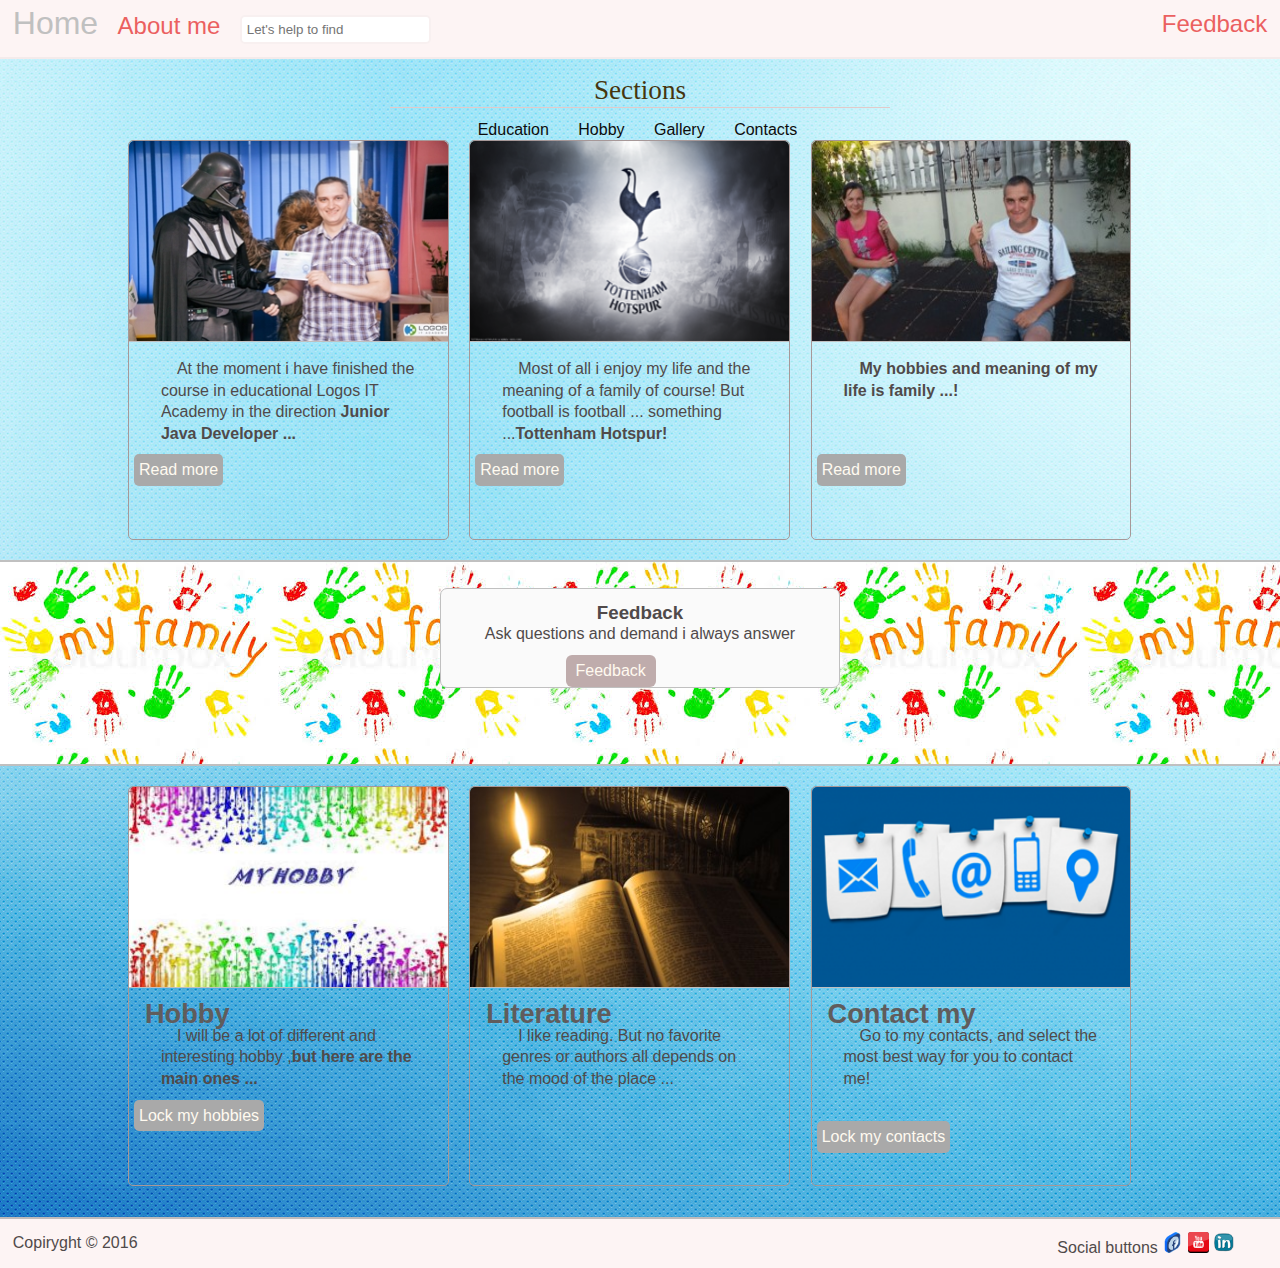
<file: index.html>
<!DOCTYPE html>
<html lang="en">
    
    <head>
        <meta  charset="UTF-8"/>
        <meta name="keywords" content="test, site, website"/>
        <meta name="description" content="This site is about me"/>
        <link rel="stylesheet" href="css/style.css" type="text/css"/>
        <link rel="shortcut icon" href="img/mini.png" type="image/x-icon"/>
        <title>My site</title>
    </head>
    <body>
       <div id="page-wrap">
        <header>
          <a href="index.html" title="Home" id="logo">Home</a> 
          <span class="contact"><a href="about.html" title="Information about me">About me</a></span>
          <input type="text" class="field" placeholder="Let's help to find"/> 
          <span class="right"><span class="contact"><a href="feedback.html" title="Feedback">Feedback</a></span>
          </span>
        </header>
        <div class="clear"><br /></div>
        <center>
            <div id="menu">Sections<hr /></div>
            <div id="menuHref">
                <a href="educ.html">Education</a>
                <a href="hobb.html">Hobby</a>
                <a href="gal.html">Gallery</a>
                <a href="cont.html">Сontacts</a>
            </div>
        </center>
        <div id="wrapper">
            <div id="arcticles">
                <article>
                         <img src="img/educ.jpg" alt="Image" title="Image"/>
                         <p>At the moment i have finished the course in educational Logos IT Academy in the direction <b>Junior Java Developer ...</b></p>
                       <a href="http://lgs.lviv.ua/java/" title="See article"> Read more</a>
                </article>
                  <article>
                        <!--<h2>Hobby</h2><br>-->
                         <img src="img/tottenham.png" alt="Image" title="Image"/>
                         <p>Most of all i enjoy my life and the meaning of a family of course! But football is football ... something ...<b>Tottenham Hotspur!</b></p>
                      <a href="http://www.tottenhamhotspur.com/" title="See article">Read more</a>
                </article>
                  <article>
                      <img src="img/fam_1.jpg" alt="Image" title="Image"/>
                       <p><b>My hobbies and meaning of my life is family ...!</b></p><br><br>
                      <a href="gal.html" title="See gallery"> Read more</a>
                </article>
            </div>
            <div class="clear">
            <div id="main_soc_block">
               <center>
                <div id="main_soc_block_in">
                      <h3>Feedback</h3>
                    <p>Ask questions and demand i always answer</p>
                    <a href="feedback.html" title="Feedback">Feedback</a>
                </div>
                </center>
            </div>
            </div>
            <div id="arcticles">
                    <article>
                    <img src="img/hobby.jpg" alt="Image" title="Hobby"/>
                    <h2>Hobby</h2>
                    <p>I will be a lot of different and interesting hobby
                    ,<b>but here are the main ones ...</b></p>
                    <a href="hobb.html" title="See more">Lock my hobbies</a>
                </article>
                  <article>
                      <img src="img/literature.jpg" alt="image" title="Literature"/>
                       <h2>Literature</h2>
                         <p>I like reading.
                         But no favorite genres or authors
                         all depends on the mood of the place ...</p>
                </article>
                  <article>
                      <img src="img/contact.png" alt="image" title="My contacts"/>
                       <h2>Contact my</h2>
                         <p>Go to my contacts,
                         and select the most best way for you to contact me!</p><br>
                 <a href="cont.html" title="contacts">Lock my contacts</a>
                </article>
            </div>
            <div class="clear"><br /></div>
        </div>
        </div>
        
        <footer>
           <span class="left">Copiryght &copy; 2016</span>
           <span class="right">Social buttons
             <img src="img/Facebook_.png" alt="Facebook Group" title="Facebook Group"/>
             <img src="img/youtube.png" alt="YouTube" title="Come to YouTube">
             <img src="img/linkedin.png" alt="YouTube" title="Come to Linkedin">
           </span>
        </footer>
    </body>
</html>
</file>
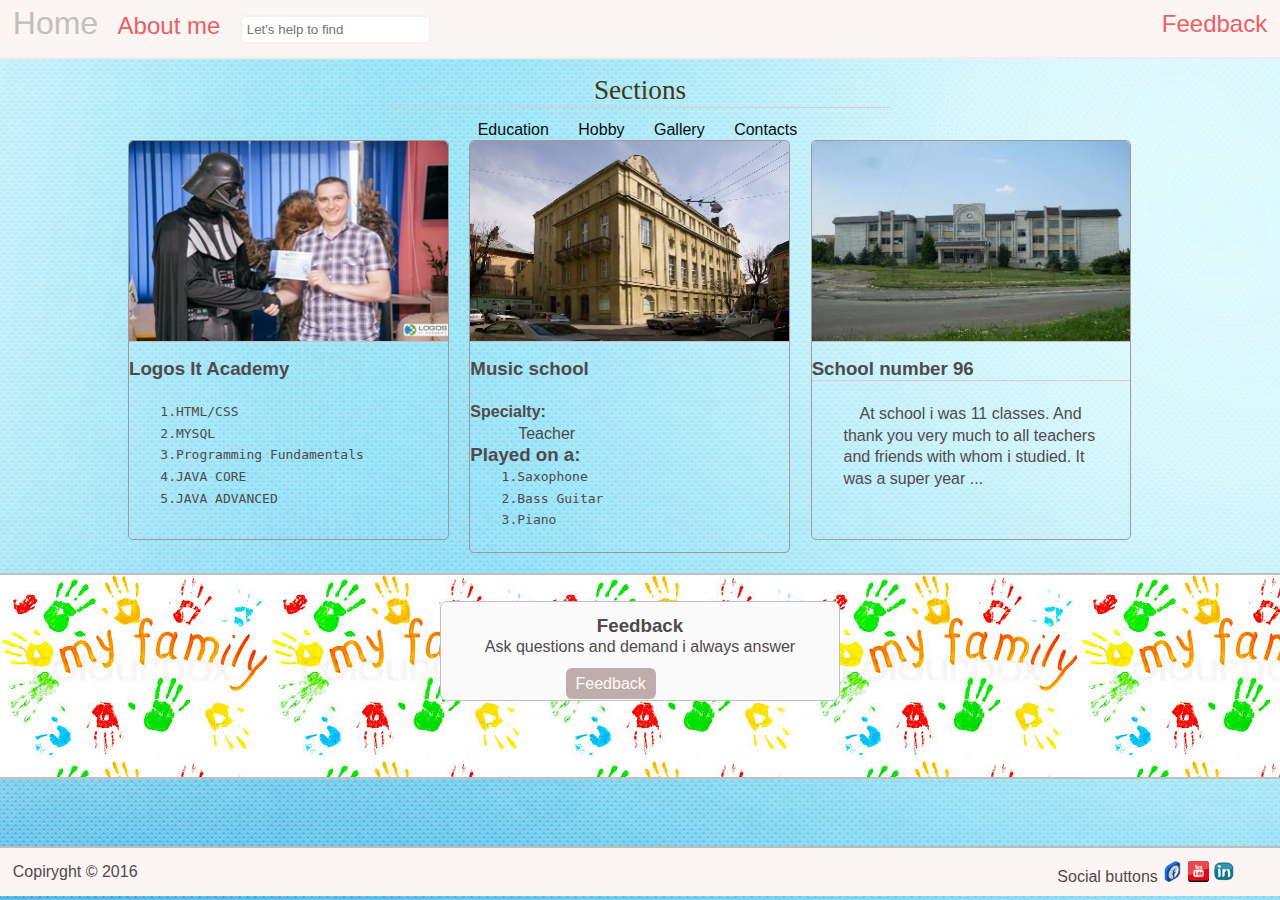
<file: educ.html>
<!DOCTYPE html>
<html lang="en">
    <head>
        <meta  charset="UTF-8"/>
        <meta name="keywords" content="test, site, website"/>
        <meta name="description" content="This site is about me"/>
        <link rel="stylesheet" href="css/style.css"type="text/css"/>
        <link rel="shortcut icon" href="img/mini.png" type="image/x-icon"/>
        <title>Education</title>
    </head>
    <body>
       <div id="page-wrap">
        <header>
          <a href="index.html" title="Home" id="logo">Home</a> 
          <span class="contact"><a href="about.html" title="Information about me">About me</a></span>
          <input type="text" class="field" placeholder="Let's help to find"/> 
          <span class="right"><span class="contact"><a href="feedback.html" title="Feedback">Feedback</a></span>
          </span>
        </header>
        <div class="clear"><br /></div>
        <center>
            <div id="menu">Sections<hr /></div>
            <div id="menuHref">
                <a href="educ.html">Education</a>
                <a href="hobb.html">Hobby</a>
                <a href="gal.html">Gallery</a>
                <a href="cont.html">Сontacts</a>
            </div>
        </center>
        <div id="wrapper">
            <div id="arcticles">
                <article>
                    <img src="img/educ.jpg" alt="Image" title="Logos It Academy"/>
                    <h3>Logos It Academy</h3><br>
                       <pre>
    1.HTML/CSS
    2.MYSQL
    3.Programming Fundamentals
    4.JAVA CORE
    5.JAVA ADVANCED
                       </pre>
                </article>
                  <article>
                         <img src="img/music.jpg" alt="Image" title="Lviv State Music School. SP Liudkevych"/>
                         <h3>Music school</h3><br>
                         <h4>Specialty:</h4>
                         <p>Teacher</p>
                          <h3>Played on a:</h3>
                      <pre>
    1.Saxophone
    2.Bass Guitar
    3.Piano
                      </pre>
                </article>
                  <article>
                      <img src="img/school.jpg" alt="School" title="School"/>
                       <h3>School number 96</h3><hr><br>
                       <p>At school i was 11 classes. And thank you very much to all teachers and friends with whom i studied. It was a super year ...</p>
                  </article>
            </div>
            <div class="clear">
            <div id="main_soc_block">
               <center>
                <div id="main_soc_block_in">
                      <h3>Feedback</h3>
                    <p>Ask questions and demand i always answer</p>
                    <a href="feedback.html"title="Feedback">Feedback</a>
                </div>
                </center>
            </div>
            </div>
            <div id="arcticles">
            </div>
            <div class="clear"><br /></div>
        </div>
        </div>
        
        <footer>
           <span class="left">Copiryght &copy; 2016</span>
           <span class="right">Social buttons
             <img src="img/Facebook_.png" alt="Facebook Group" title="Facebook Group"/>
             <img src="img/youtube.png" alt="YouTube" title="Come to YouTube">
             <img src="img/linkedin.png" alt="YouTube" title="Come to Linkedin">
           </span>
        </footer>
    </body>
</html>
</file>
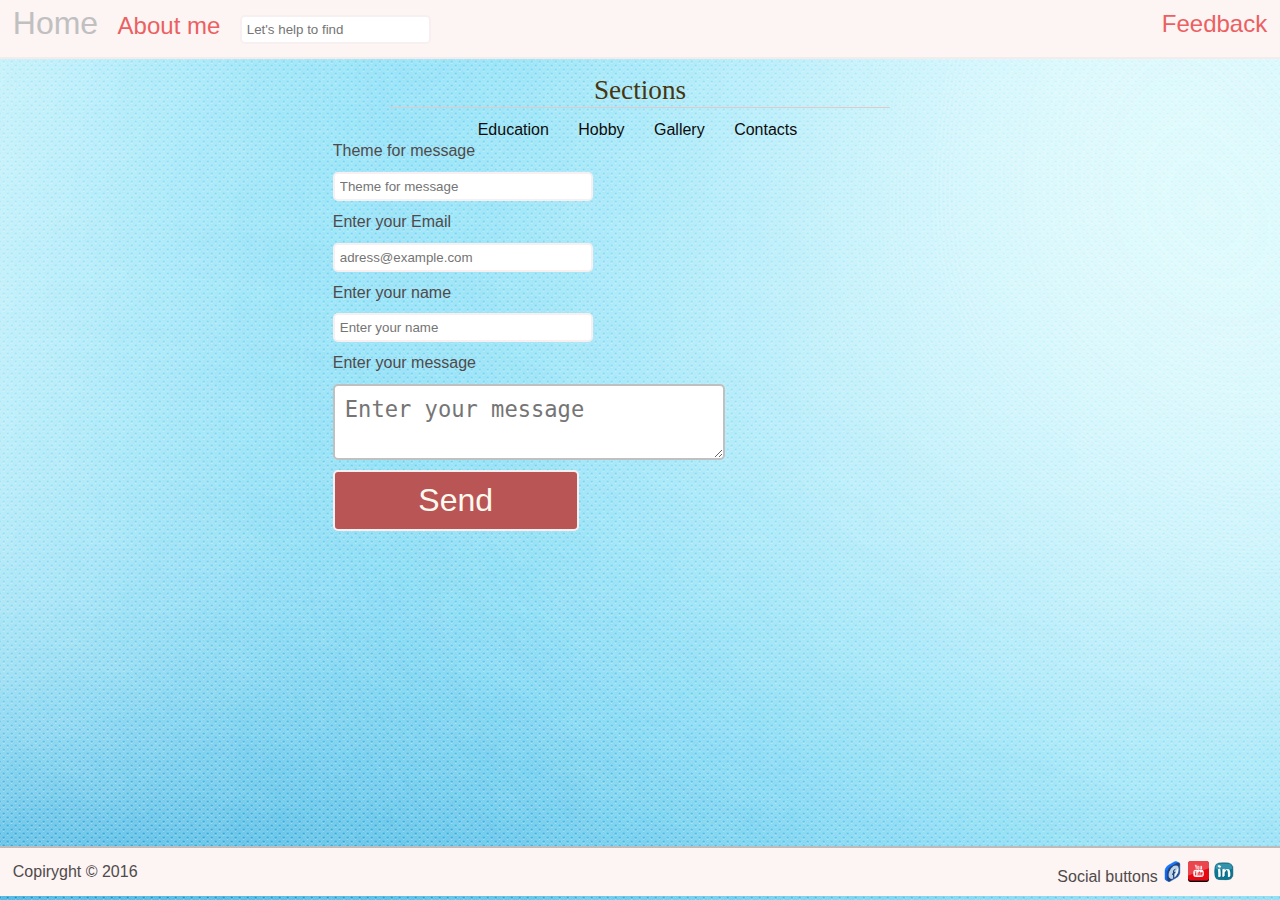
<file: feedback.html>
<!DOCTYPE html>
<html lang="en">
    <head>
        <meta  charset="UTF-8"/>
        <meta name="keywords" content="test, site, website"/>
        <meta name="description" content="feedback"/>
        <link rel="stylesheet" href="css/style.css"type="text/css"/>
        <link rel="shortcut icon" href="img/mini.png" type="image/x-icon"/>
        <title>Feedback</title>
    </head>
    <body>
       <div id="page-wrap">
        <header>
          <a href="index.html" title="Home" id="logo">Home</a> 
          <span class="contact"><a href="about.html" title="Information about me">About me</a></span>
          <input type="text" class="field" placeholder="Let's help to find"/> 
          <span class="right"><span class="contact"><a href="feedback.html" title="Feedback">Feedback</a></span>
          </span>
        </header>
        <div class="clear"><br /></div>
        <center>
            <div id="menu">Sections<hr /></div>
            <div id="menuHref">
                <a href="educ.html">Education</a>
                <a href="hobb.html">Hobby</a>
                <a href="gal.html">Gallery</a>
                <a href="cont.html">Сontacts</a>
            </div>
        </center>
        <div id="wrapper">
            <div id="arcticles">
              <form action="" method="post">
                  <label for="subject">Theme for message</label>
                  <input type="text" id="subject" name="subject" placeholder="Theme for message"/>
                    <label for="email">Enter your Email</label>
                  <input type="email"id="email" name="email" placeholder="adress@example.com"/>
                    <label for="name">Enter your name</label>
                  <input type="text"id="name" name="name" placeholder="Enter your name"/>
                   <label for="message">Enter your message</label>
                  <textarea  placeholder="Enter your message"id="message" name="message"></textarea>
                  <input type="submit"value="Send"id="send" name="send" />
              </form>
            </div>
        </div>
        </div>
        
        <footer>
           <span class="left">Copiryght &copy; 2016</span>
           <span class="right">Social buttons
             <img src="img/Facebook_.png" alt="Facebook Group" title="Facebook Group"/>
             <img src="img/youtube.png" alt="YouTube" title="Come to YouTube">
             <img src="img/linkedin.png" alt="YouTube" title="Come to Linkedin">
           </span>
        </footer>
    </body>
</html>
</file>
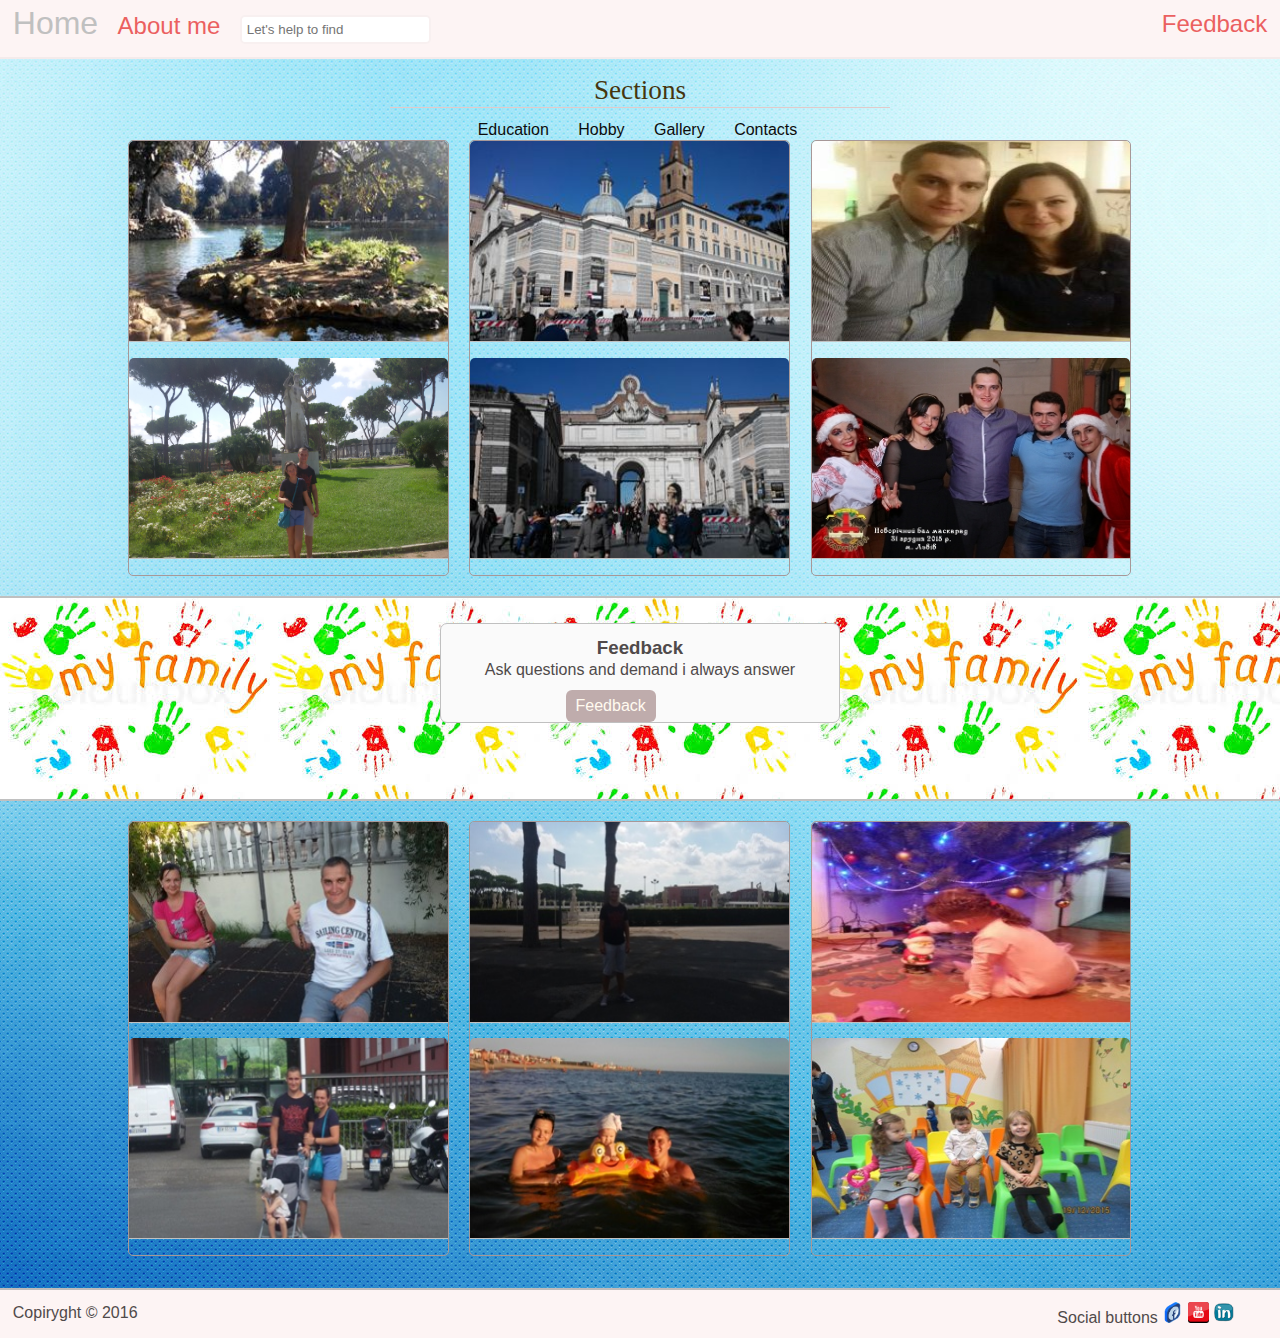
<file: gal.html>
<!DOCTYPE html>
<html lang="en">
    <head>
        <meta  charset="UTF-8"/>
        <meta name="keywords" content="test, site, website"/>
        <meta name="description" content="This site is about me"/>
        <link rel="stylesheet" href="css/style.css"type="text/css"/>
        <link rel="shortcut icon" href="img/mini.png" type="image/x-icon"/>
        <title>Gallery</title>
    </head>
    <body>
       <div id="page-wrap">
        <header>
          <a href="index.html" title="Home" id="logo">Home</a> 
          <span class="contact"><a href="about.html" title="Information about me">About me</a></span>
          <input type="text" class="field" placeholder="Let's help to find"/> 
          <span class="right"><span class="contact"><a href="feedback.html" title="Feedback">Feedback</a></span>
          </span>
        </header>
        <div class="clear"><br /></div>
        <center>
            <div id="menu">Sections<hr /></div>
            <div id="menuHref">
                <a href="educ.html">Education</a>
                <a href="hobb.html">Hobby</a>
                <a href="gal.html">Gallery</a>
                <a href="cont.html">Сontacts</a>
            </div>
        </center>
        <div id="wrapper">
            <div id="arcticles">
                <article>
                   <img src="img/fam-11.jpg" alt="Image" title="Family"/>
                      <img src="img/fam-12.jpg" alt="Image" title="Family"/>
                </article>
                  <article>
                        <img src="img/fam-9.jpg" alt="Image" title="Family"/>
                      <img src="img/fam-10.jpg" alt="Image" title="Family"/>
                </article>
                  <article>
                       <img src="img/fam-7.jpg" alt="Image" title="Family"/>
                      <img src="img/fam-8.jpg" alt="Image" title="Family"/>
                </article>
            </div>
            <div class="clear">
            <div id="main_soc_block">
               <center>
                <div id="main_soc_block_in">
                      <h3>Feedback</h3>
                    <p>Ask questions and demand i always answer</p>
                    <a href="feedback.html"title="Feedback">Feedback</a>
                </div>
                </center>
            </div>
            </div>
            <div id="arcticles">
                <article>
                    <img src="img/fam_1.jpg" alt="Image" title="Family"/>
                     <img src="img/fam-2.jpg" alt="Image"title="Family"/>
                </article>
                  <article>
                      <img src="img/fam-3.jpg" alt="Image" title="Family"/>
                      <img src="img/fam-4.jpg" alt="Image" title="Family"/>
                </article>
                  <article>
                      <img src="img/fam-5.jpg" alt="Image" title="Family"/>
                      <img src="img/fam-6.jpg" alt="Image" title="Family"/>
                </article>
            </div>
            <div class="clear"><br /></div>
        </div>
        </div>
        
        <footer>
           <span class="left">Copiryght &copy; 2016</span>
           <span class="right">Social buttons
             <img src="img/Facebook_.png" alt="Facebook Group" title="Facebook Group"/>
             <img src="img/youtube.png" alt="YouTube" title="Come to YouTube">
             <img src="img/linkedin.png" alt="YouTube" title="Come to Linkedin">
           </span>
        </footer>
    </body>
</html>
</file>
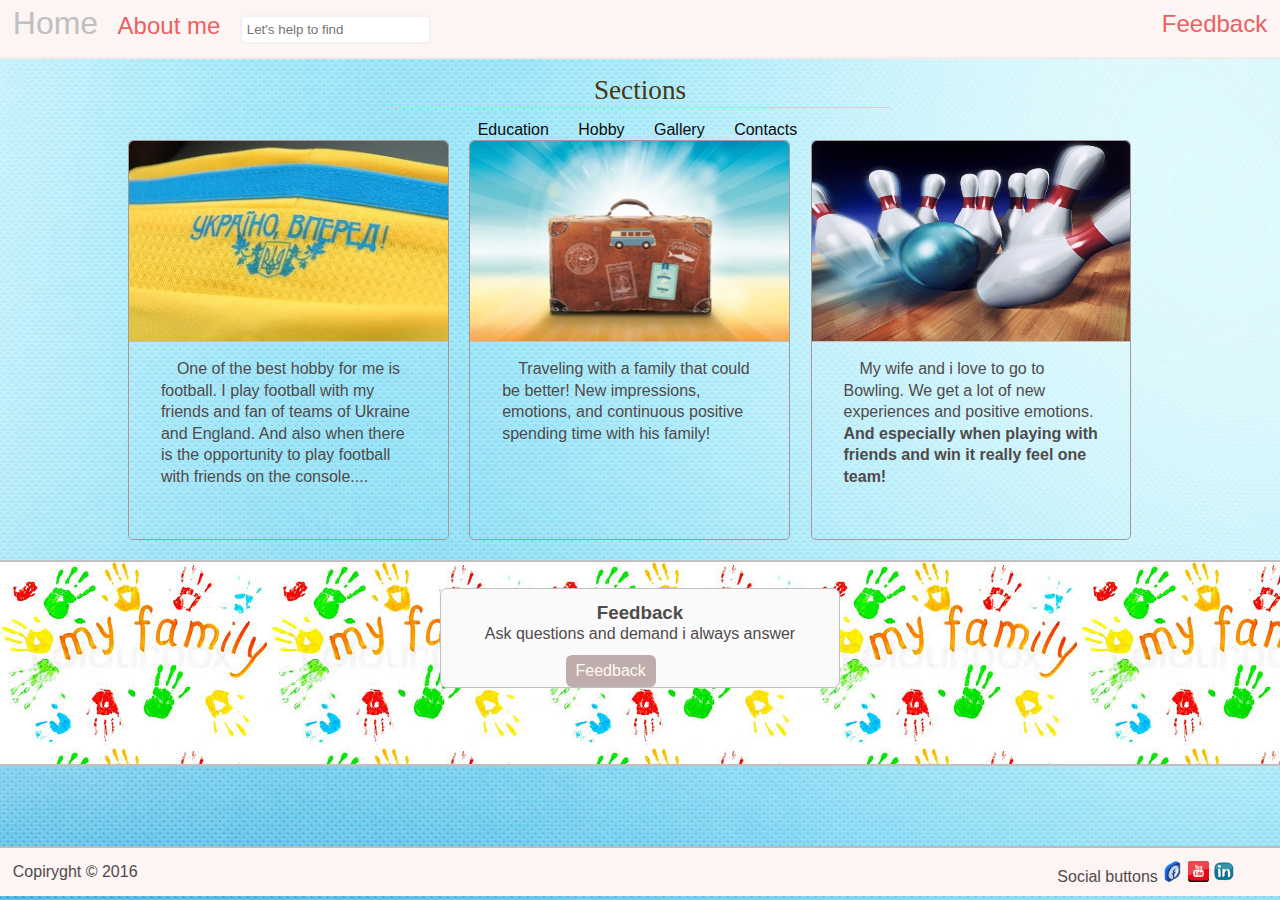
<file: hobb.html>
<!DOCTYPE html>
<html lang="en">
    <head>
        <meta  charset="UTF-8"/>
        <meta name="keywords" content="test, site, website"/>
        <meta name="description" content="This site is about me"/>
        <link rel="stylesheet" href="css/style.css"type="text/css"/>
        <link rel="shortcut icon" href="img/mini.png" type="image/x-icon"/>
        <title>Hobby</title>
    </head>
    <body>
       <div id="page-wrap">
        <header>
          <a href="index.html" title="Home" id="logo">Home</a> 
          <span class="contact"><a href="about.html"title="Information about me">About me</a></span>
          <input type="text" class="field" placeholder="Let's help to find"/> 
          <span class="right"><span class="contact"><a href="feedback.html"title="Feedback">Feedback</a></span>
          </span>
        </header>
        <div class="clear"><br /></div>
        <center>
            <div id="menu">Sections<hr /></div>
            <div id="menuHref">
                <a href="educ.html">Education</a>
                <a href="hobb.html">Hobby</a>
                <a href="gal.html">Gallery</a>
                <a href="cont.html">Сontacts</a>
            </div>
        </center>
        <div id="wrapper">
            <div id="arcticles">
                <article>
                         <img src="img/footbal.jpg" alt="Image" title="footbal"/>
                         <p>One of the best hobby for me is football.
                         I play football with my friends and fan of teams of Ukraine and England.
                         And also when there is the opportunity to play football with friends on the console....</b></p>
                </article>
                  <article>
                         <img src="img/travel.jpg" alt="Image" title="Travel"/>
                         <p>Traveling with a family that could be better!
                         New impressions, emotions, and continuous positive spending time with his family!</p>
                </article>
                  <article>
                      <img src="img/bowling.jpg" alt="Image" title="Bowling"/>
                       <p>My wife and i love to go to Bowling.
                       We get a lot of new experiences and positive emotions.
                       <b>And especially when playing with friends and win it really feel one team!</b></p>
                </article>
            </div>
            <div class="clear">
            <div id="main_soc_block">
               <center>
                <div id="main_soc_block_in">
                      <h3>Feedback</h3>
                    <p>Ask questions and demand i always answer</p>
                    <a href="feedback.html"title="Feedback">Feedback</a>
                </div>
                </center>
            </div>
            </div>
            <div class="clear"><br /></div>
        </div>
        </div>
        
        <footer>
           <span class="left">Copiryght &copy; 2016</span>
           <span class="right">Social buttons
             <img src="img/Facebook_.png" alt="Facebook Group" title="Facebook Group"/>
             <img src="img/youtube.png" alt="YouTube" title="Come to YouTube">
             <img src="img/linkedin.png" alt="YouTube" title="Come to Linkedin">
           </span>
        </footer>
    </body>
</html>
</file>
<file: css/style.css>
@charset "utf-8";
*{
    margin: 0;
    padding: 0;
    outline: none;
}
html{
    height: 100%;
}
body{
    width: 100%;
    height: 100%;
    color: #504a4a;
    background: url(../img/fon.jpg);
    font-size: 1em;
    font-family: "Segoe UI",sans-serif;
    line-height: 135%;
}
a{
    color: #eb6060;
    text-decoration: none;
    transition: all.6s ease;
    -chrome-transition: all.6s ease;
}
a:hover{
    color: #ce9595;
    text-decoration: none;
    transition: all.6s ease;
    -chrome-transition: all.6s ease;
}
a:active{
    color: blueviolet;
}
hr{
    display: block;
    border: 0px;
    height: 1px;
    border-top: 1px solid #e2caca;
    padding: 0px;
}
img{
    max-width: 100%;
    height: auto;
    width: auto\9;
    
}
img:hover{
    transform:scale(1.15)rotate(2deg);
	transition:transform 2s;
}
.right{
    float: right;
}
.left{
    float:left; 
}
.clear{
    clear: both;
}
/*Selection Block*/
::selection{
    background: #b37fd3;
    color: white;
}
::-chrome-selection{
    background: #b37fd3;
    color: white;
}
header, footer{
    width:98%;
    background-color: #fdf4f4;
    float: left;
}
header{
    border-bottom: 2px solid #f4ebeb;
    padding: 1%;
}
#logo{
    font-size: 2em;
    font-family: Comic Sans MS, sans-serif;
    color: silver;
}
.contact{
     font-size: 1.5em;
    font-family: Comic Sans MS, sans-serif;
    margin-left: 15px;
}
input[type=text].field{
    border-radius: 5px;
    border: 2px solid #f8f0f0;
    padding: 5px;
    margin-left: 15px;
}
input[type=text].field:focus{
    border: 2px solid #eb6060;
}
#menu{
    color: #46350e;
    font-family: Comic Sans MS sans-serif;
    font-size: 1.7em;
}
#menu hr{
    width: 500px;
    max-width: 100%;
    margin-top: 5px;
    margin-bottom: 10px;
}
#menuHref a{
    padding: 5px 10px;
    border-radius: 5px;
    margin-right: 5px;
    color: #0d0c0c;
}
#menuHref a:hover{
    background-color: #ccc4c4;
}
/*Основні стилі для сайта*/
#wrapper{
    float: left;
    width: 100%;
}
#wrapper #arcticles{
    float: left;
    width: 80%;
    margin-left:10%;
}
#wrapper #arcticles article{
     float: left;
     border: 1px solid #a79898;
     box-sizing: border-box;
     border-radius: 5px;
     min-height: 400px;
}
@media(min-width:900px){
#wrapper #arcticles article{
    width: 31.33333%;
    margin-right: 2%;
    }}
@media(max-width:899px) and (min-width:700px){
#wrapper #arcticles article{
    width: 80%;
    margin-left: 10%;
    margin-bottom: 10px;
    }}
@media(max-width:699px){
#wrapper #arcticles article{
    width: 100%;
    margin-bottom: 10px;
    }}

#wrapper #arcticles article img{
    width: 100%;
    height:200px;
    border-radius: 5px 5px 0px 0px;
    border-bottom: 1px solid silver;
    margin-bottom: 10px;
}
#wrapper #arcticles article h2{
    width: 90%;
    margin-left: 5%;
    font-size: 1.7em;
    color: #605c5c;
}
#wrapper #arcticles article p{
    width: 80%;
    margin-left: 10%;
    text-indent: 1em;
}
#wrapper #arcticles article a{
    padding: 5px;
    background-color: darkgrey;
    margin-left: 5px;
    border-radius: 5px;
    color: floralwhite;
    float: left;
    margin-top: 10px;
    margin-bottom: 10px;
}
#wrapper #arcticles article a:hover{
    background-color: #4b4e4d;
}
/*Стилі для сторінки про нас*/
#about_us{
    width: 60%;
    float: left;
    background-color: #fafafa;
    border-radius: 5px;
    border: 1px solid silver;
    box-sizing: border-box;
    padding: 1%;
}
#columRight{
    width: 30%;
    float: left;
    margin-left: 4%;
    background-color: #fafafa;
    border-radius: 5px;
    border: 1px solid silver;
    box-sizing: border-box;
    padding: 1%;
}
/*Стилі для форми*/
form{
  width: 60%;
  margin-left: 20%;
  float: left;
}
form label{
    float: left;
    width: 100%;
    margin-bottom: 10px;
}
form input{
    border-radius: 5px;
    border: 2px solid #f8f0f0;
    background-color: fafafa;
    padding: 5px;
    float: left;
    clear: both;
    margin-bottom: 10px;
    width: 40%;
}
form input:focus,form textarea:focus{
    border: 2px solid #eb6060;
}
form textarea{
    width: 60%;
    float: left;
    clear: both;
    background-color: fafafa;
    border: 2px solid silver;
    border-radius: 5px;
    padding: 10px;
    font-size: 1.7em;
}
form #send{
    float: left;
    padding: 10px;
    background-color: #b95555;
    cursor: pointer;
    border-radius: 5px;
    margin-top: 10px;
    font-size: 2em;
    color: floralwhite;
}
form #send:hover{
     background-color: #831414;
}
/*Центральний блок нашого сайту*/
#main_soc_block{
   width: 100%;
    padding: 2% 0;
    border-bottom: 2px solid silver;
    border-top:  2px solid silver;
    margin: 20px auto;
    float: left;
    background: url(../img/family.jpg);
    height: 150px;
    position: relative;
}
#main_soc_block_in{
  text-align: center;
    padding: 1%;
    height: 100px;
    background-color: #fafafa;
    box-sizing: border-box;
    border: 1px solid silver;
    border-radius: 7px;
    width: 400px;
    max-width: 98%;
}
#main_soc_block_in a{
     float: left;
    padding: 5px 10px;
    background-color: #bfacac;
    border-radius: 6px;
    color: floralwhite;
    margin-left: 30%;
    margin-top: 10px;
}
#main_soc_block_in a:hover{
    background-color: #4b4e4d;
}

/*Стилі для футера*/
footer{
    border-top: 2px solid #bfbbbb;
    margin-top: 10px;
    padding: 1%;
    padding-bottom: 2%;
}
footer img{
   width: 10%;
}
#page-wrap:after{
    content: "";
    display: block;
}
footer, #page-wrap:after{
    height: 10px;
}
#page-wrap{
    min-height: 94%;
    margin-bottom: -10px;
}
</file>
